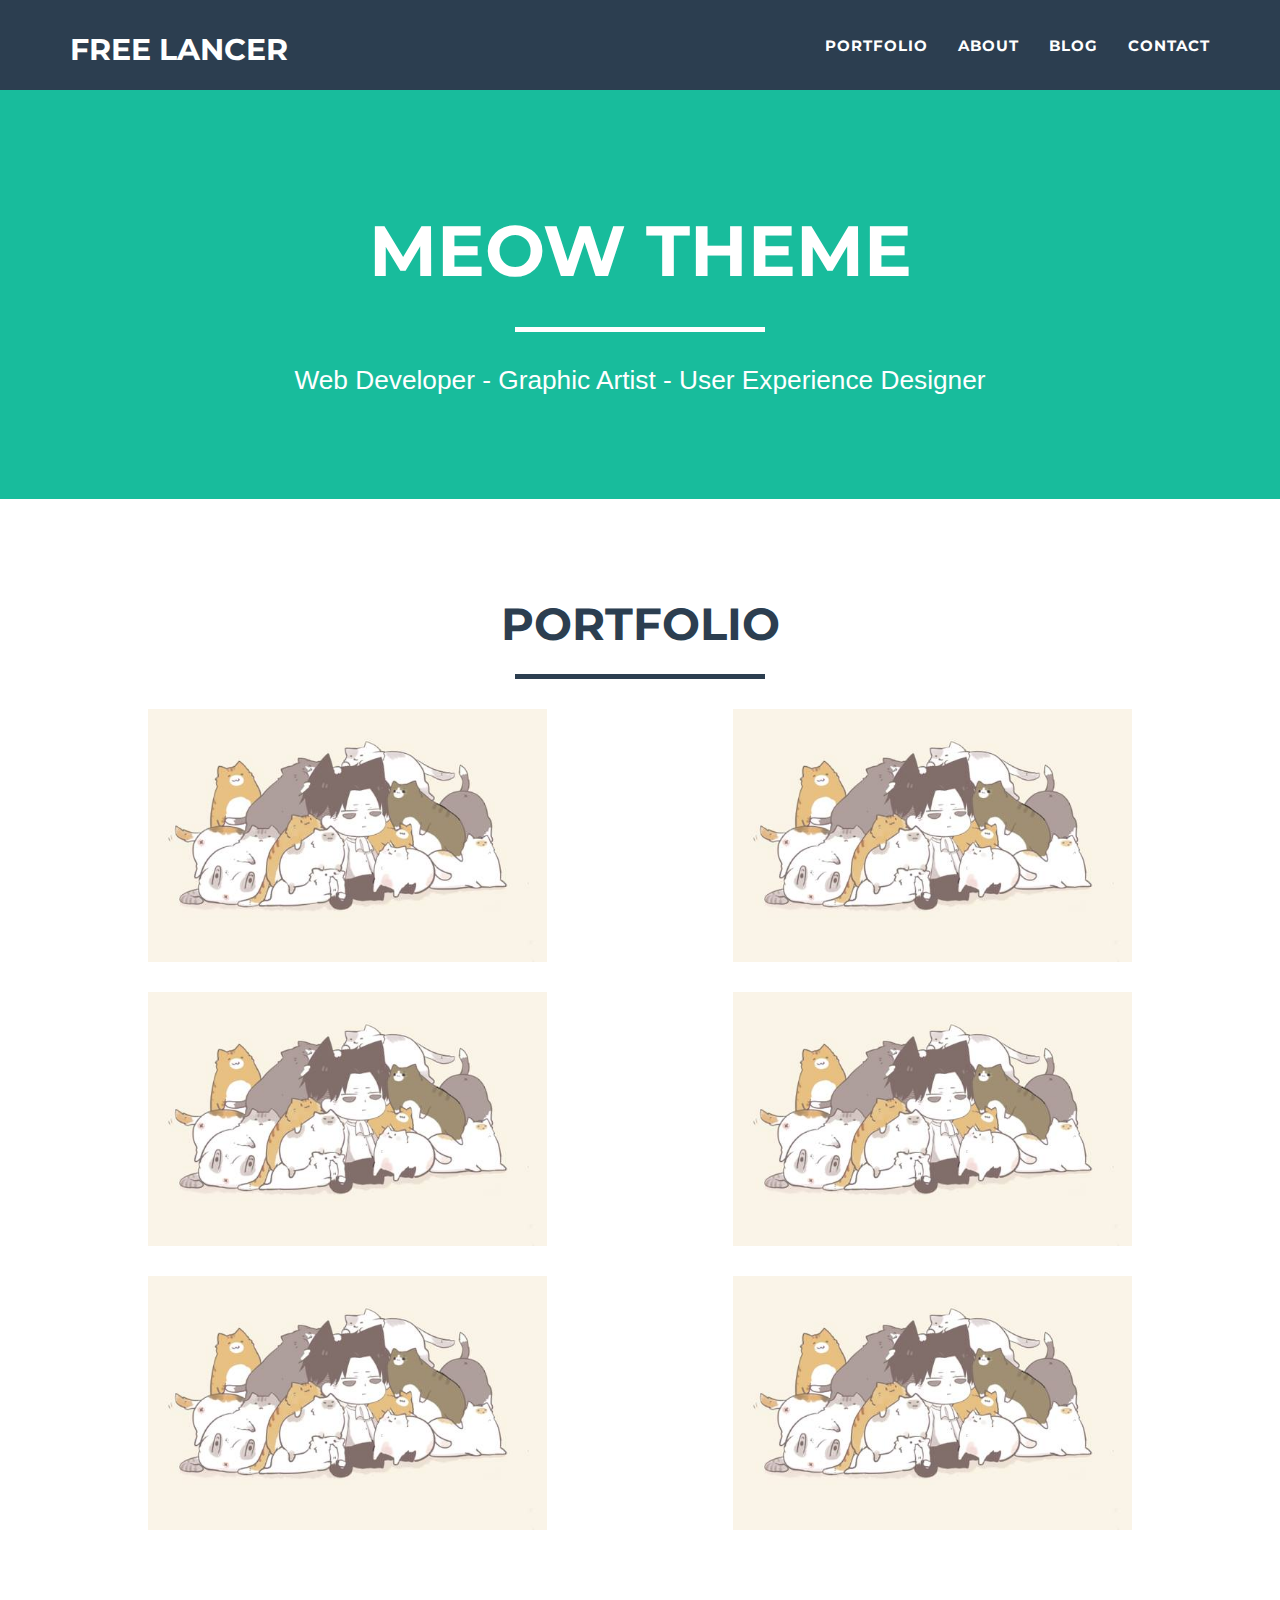
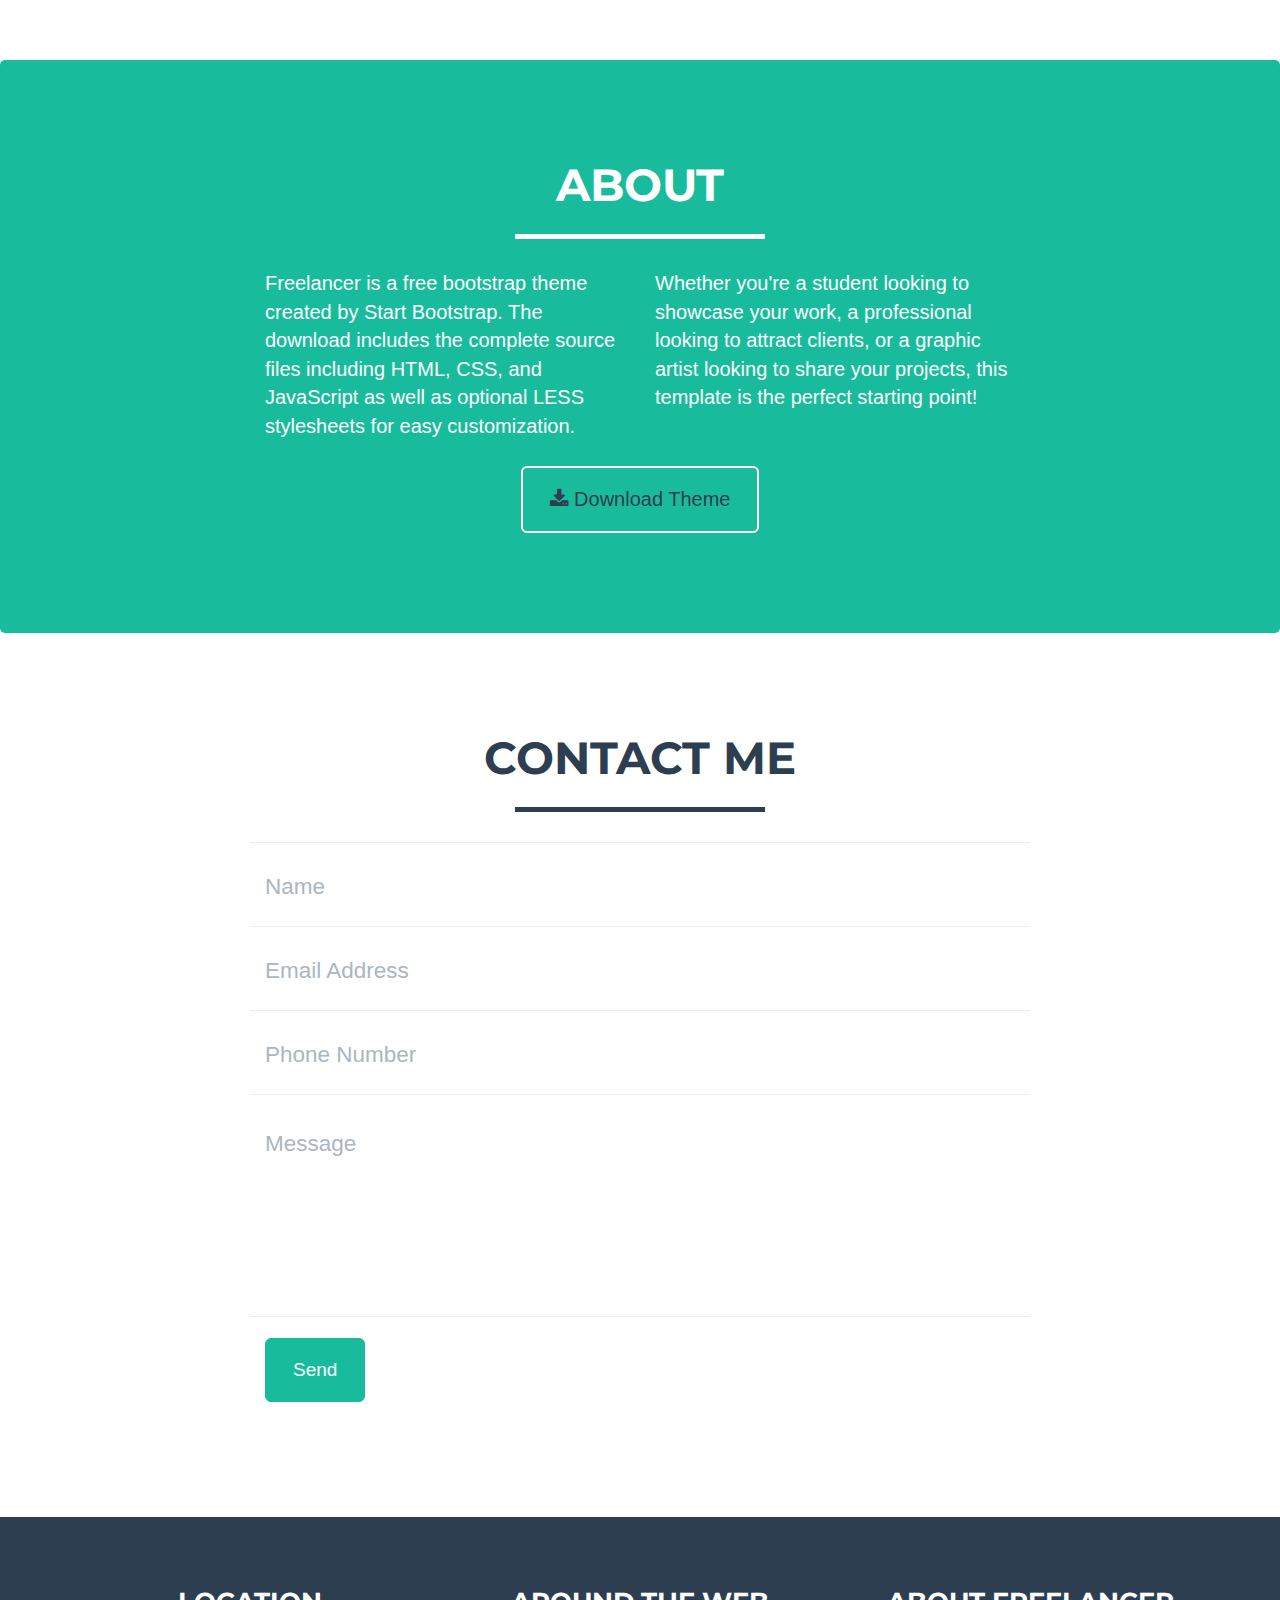
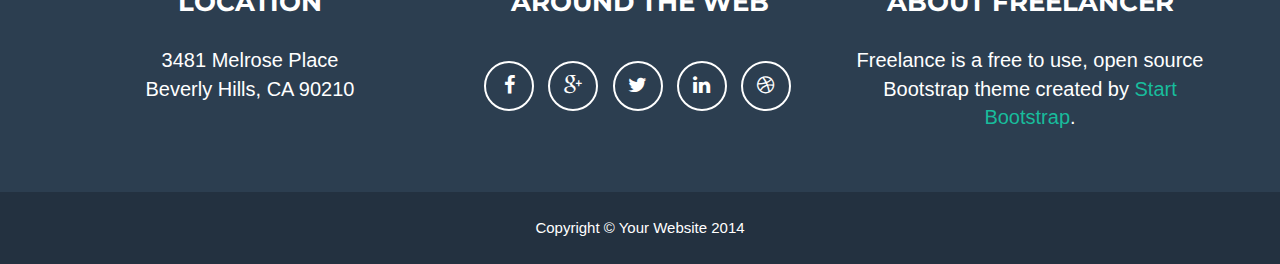
<file: index.html>
<!DOCTYPE html>
<html lang="en">
<head>
    <meta charset="utf-8">
    <meta http-equiv="X-UA-Compatible" content="IE=edge">
    <meta name="viewport" content="width=device-width, initial-scale=1">
    <meta name="description" content="">
    <meta name="author" content="">

    <title>Freelancer Super Star Theme</title>

    <link href="css/bootstrap.css" rel="stylesheet">
    <link href="css/freelancer.css" rel="stylesheet">

    <link href="font-awesome/css/font-awesome.min.css" rel="stylesheet" type="text/css">
    <link href="http://fonts.googleapis.com/css?family=Montserrat:400,700" rel="stylesheet" type="text/css">


    <!-- HTML5 Shim and Respond.js IE8 support of HTML5 elements and media queries -->
    <!-- WARNING: Respond.js doesn't work if you view the page via file:// -->
    <!--[if lt IE 9]>
        <script src="https://oss.maxcdn.com/libs/html5shiv/3.7.0/html5shiv.js"></script>
        <script src="https://oss.maxcdn.com/libs/respond.js/1.4.2/respond.min.js"></script>
    <![endif]-->

</head>

<body id="page-top" class="index">

    <!-- Navigation -->
    <nav class="navbar navbar-default navbar-fixed-top">
        <div class="container">
            <div class="navbar-header page-scroll">
                <button type="button" class="navbar-toggle" data-toggle="collapse" data-target="#bs-example-navbar-collapse-1">
                    <span class="sr-only">Toggle navigation</span>
                    <span class="icon-bar"></span>
                    <span class="icon-bar"></span>
                    <span class="icon-bar"></span>
                </button>
                <a class="navbar-brand" href="#page-top">Free lancer</a>
            </div>

            <div class="collapse navbar-collapse" id="bs-example-navbar-collapse-1">
                <ul class="nav navbar-nav navbar-right">
                    <li class="hidden">
                        <a href="#page-top"></a>
                    </li>
                    <li class="page-scroll">
                        <a href="#portfolio">Portfolio</a>
                    </li>
                    <li class="page-scroll">
                        <a href="about.html">About</a>
                    </li>
                    <li class="page-scroll">
                        <a href="blog.html">Blog</a>
                    </li>
                    <li class="page-scroll">
                        <a href="#contact">Contact</a>
                    </li>
                </ul>
            </div>
        </div>
        <!-- /.container-fluid -->
    </nav>

    <!-- Header -->
    <header>
        <div class="container">
            <div class="row">
                <div class="col-lg-12">
                    <div class="intro-text">
                        <span class="name">Meow theme</span>
                        <hr class="star-light">
                        <span class="skills">Web Developer - Graphic Artist - User Experience Designer</span>
                    </div>
                </div>
            </div>
        </div>
    </header>

    <!-- Portfolio -->
    <section id="portfolio">
        <div class="container">
            <div class="row">
                <div class="col-lg-12 text-center">
                    <h2>Portfolio</h2>
                    <hr class="star-primary">
                </div>
            </div>
            <div class="row">
                <div class="col-sm-6 portfolio-item">
                    <a href="#portfolioModal1" class="portfolio-link" data-toggle="modal">
                        <div class="caption">
                            <div class="caption-content">
                                <i class="fa fa-search-plus fa-3x"></i>
                            </div>
                        </div>
                        <img src="./img/rivaille.jpg" class="img-responsive" alt="">
                    </a>
                </div>
                <div class="col-sm-6 portfolio-item">
                    <a href="#portfolioModal2" class="portfolio-link" data-toggle="modal">
                        <div class="caption">
                            <div class="caption-content">
                                <i class="fa fa-search-plus fa-3x"></i>
                            </div>
                        </div>
                        <img src="./img/rivaille.jpg" class="img-responsive" alt="">
                    </a>
                </div>
                <div class="col-sm-6 portfolio-item">
                    <a href="#portfolioModal3" class="portfolio-link" data-toggle="modal">
                        <div class="caption">
                            <div class="caption-content">
                                <i class="fa fa-search-plus fa-3x"></i>
                            </div>
                        </div>
                        <img src="./img/rivaille.jpg" class="img-responsive" alt="">
                    </a>
                </div>
                <div class="col-sm-6 portfolio-item">
                    <a href="#portfolioModal4" class="portfolio-link" data-toggle="modal">
                        <div class="caption">
                            <div class="caption-content">
                                <i class="fa fa-search-plus fa-3x"></i>
                            </div>
                        </div>
                        <img src="./img/rivaille.jpg" class="img-responsive" alt="">
                    </a>
                </div>
                <div class="col-sm-6 portfolio-item">
                    <a href="#portfolioModal5" class="portfolio-link" data-toggle="modal">
                        <div class="caption">
                            <div class="caption-content">
                                <i class="fa fa-search-plus fa-3x"></i>
                            </div>
                        </div>
                        <img src="./img/rivaille.jpg" class="img-responsive" alt="">
                    </a>
                </div>
                <div class="col-sm-6 portfolio-item">
                    <a href="#portfolioModal6" class="portfolio-link" data-toggle="modal">
                        <div class="caption">
                            <div class="caption-content">
                                <i class="fa fa-search-plus fa-3x"></i>
                            </div>
                        </div>
                        <img src="./img/rivaille.jpg" class="img-responsive" alt="">
                    </a>
                </div>
            </div>
        </div>
    </section>
     <!-- About me -->
    <section class="success" id="about">
        <div class="container">
            <div class="row">
                <div class="col-lg-12 text-center">
                    <h2>About</h2>
                    <hr class="star-light">
                </div>
            </div>
            <div class="row">
                <div class="col-lg-4 col-lg-offset-2">
                    <p>Freelancer is a free bootstrap theme created by Start Bootstrap. The download includes the complete source files including HTML, CSS, and JavaScript as well as optional LESS stylesheets for easy customization.</p>
                </div>
                <div class="col-lg-4">
                    <p>Whether you're a student looking to showcase your work, a professional looking to attract clients, or a graphic artist looking to share your projects, this template is the perfect starting point!</p>
                </div>
                <div class="col-lg-8 col-lg-offset-2 text-center">
                    <a href="#" class="btn btn-lg btn-outline">
                        <i class="fa fa-download"></i> Download Theme
                    </a>
                </div>
            </div>
        </div>
    </section>

    <!-- Contact -->
    <section id="contact">
        <div class="container">
            <div class="row">
                <div class="col-lg-12 text-center">
                    <h2>Contact Me</h2>
                    <hr class="star-primary">
                </div>
            </div>
            <div class="row">
                <div class="col-lg-8 col-lg-offset-2">
                    <form name="sentMessage" id="contactForm" novalidate>
                        <div class="row control-group">
                            <div class="form-group col-xs-12 floating-label-form-group controls">
                                <label>Name</label>
                                <input type="text" class="form-control" placeholder="Name" id="name" required data-validation-required-message="Please enter your name.">
                                <p class="help-block text-danger"></p>
                            </div>
                        </div>
                        <div class="row control-group">
                            <div class="form-group col-xs-12 floating-label-form-group controls">
                                <label>Email Address</label>
                                <input type="email" class="form-control" placeholder="Email Address" id="email" required data-validation-required-message="Please enter your email address.">
                                <p class="help-block text-danger"></p>
                            </div>
                        </div>
                        <div class="row control-group">
                            <div class="form-group col-xs-12 floating-label-form-group controls">
                                <label>Phone Number</label>
                                <input type="tel" class="form-control" placeholder="Phone Number" id="phone" required data-validation-required-message="Please enter your phone number.">
                                <p class="help-block text-danger"></p>
                            </div>
                        </div>
                        <div class="row control-group">
                            <div class="form-group col-xs-12 floating-label-form-group controls">
                                <label>Message</label>
                                <textarea rows="5" class="form-control" placeholder="Message" id="message" required data-validation-required-message="Please enter a message."></textarea>
                                <p class="help-block text-danger"></p>
                            </div>
                        </div>
                        <br>
                        <div id="success"></div>
                        <div class="row">
                            <div class="form-group col-xs-12">
                                <button type="submit" class="btn btn-success btn-lg" data-toggle="modal" data-target="#myModal">Send</button>
                                <!-- Modal -->
                                <div class="modal fade" id="myModal" role="dialog">
                                  <div class="modal-dialog">
    
                              <!-- Modal content-->
                              <div class="modal-content">
                                <div class="modal-header">
                                  <button type="button" class="close" data-dismiss="modal">&times;</button>
                                  <h4 class="modal-title">NOTIFICACIÓN</h4>
                                </div>
                                <div class="modal-body">
                                  <p>Su mensaje a sido enviado con éxito</p>
                                </div>
                                <div class="modal-footer">
                                  <button type="button" class="btn btn-default" data-dismiss="modal">Close</button>
                                </div>
                              </div>
      
    </div>
  </div>
  
                            </div>
                        </div>
                    </form>
                </div>
            </div>
        </div>
    </section>

    <!-- Footer -->
    <footer class="text-center">
        <div class="footer-above">
            <div class="container">
                <div class="row">
                    <div class="footer-col col-md-4">
                        <h3>Location</h3>
                        <p>3481 Melrose Place<br>Beverly Hills, CA 90210</p>
                    </div>
                    <div class="footer-col col-md-4">
                        <h3>Around the Web</h3>
                        <ul class="list-inline">
                            <li>
                                <a href="#" class="btn-social btn-outline"><i class="fa fa-fw fa-facebook"></i></a>
                            </li>
                            <li>
                                <a href="#" class="btn-social btn-outline"><i class="fa fa-fw fa-google-plus"></i></a>
                            </li>
                            <li>
                                <a href="#" class="btn-social btn-outline"><i class="fa fa-fw fa-twitter"></i></a>
                            </li>
                            <li>
                                <a href="#" class="btn-social btn-outline"><i class="fa fa-fw fa-linkedin"></i></a>
                            </li>
                            <li>
                                <a href="#" class="btn-social btn-outline"><i class="fa fa-fw fa-dribbble"></i></a>
                            </li>
                        </ul>
                    </div>
                    <div class="footer-col col-md-4">
                        <h3>About Freelancer</h3>
                        <p>Freelance is a free to use, open source Bootstrap theme created by <a href="http://startbootstrap.com">Start Bootstrap</a>.</p>
                    </div>
                </div>
            </div>
        </div>
        <div class="footer-below">
            <div class="container">
                <div class="row">
                    <div class="col-lg-12">
                        Copyright &copy; Your Website 2014
                    </div>
                </div>
            </div>
        </div>
    </footer>

    <!-- Insert your code here -->
    <script src="js/jquery.js"></script>
    <script src="js/bootstrap.min.js"></script>
    <script src="js/freelancer.js"></script>
</body>

</html>
</file>
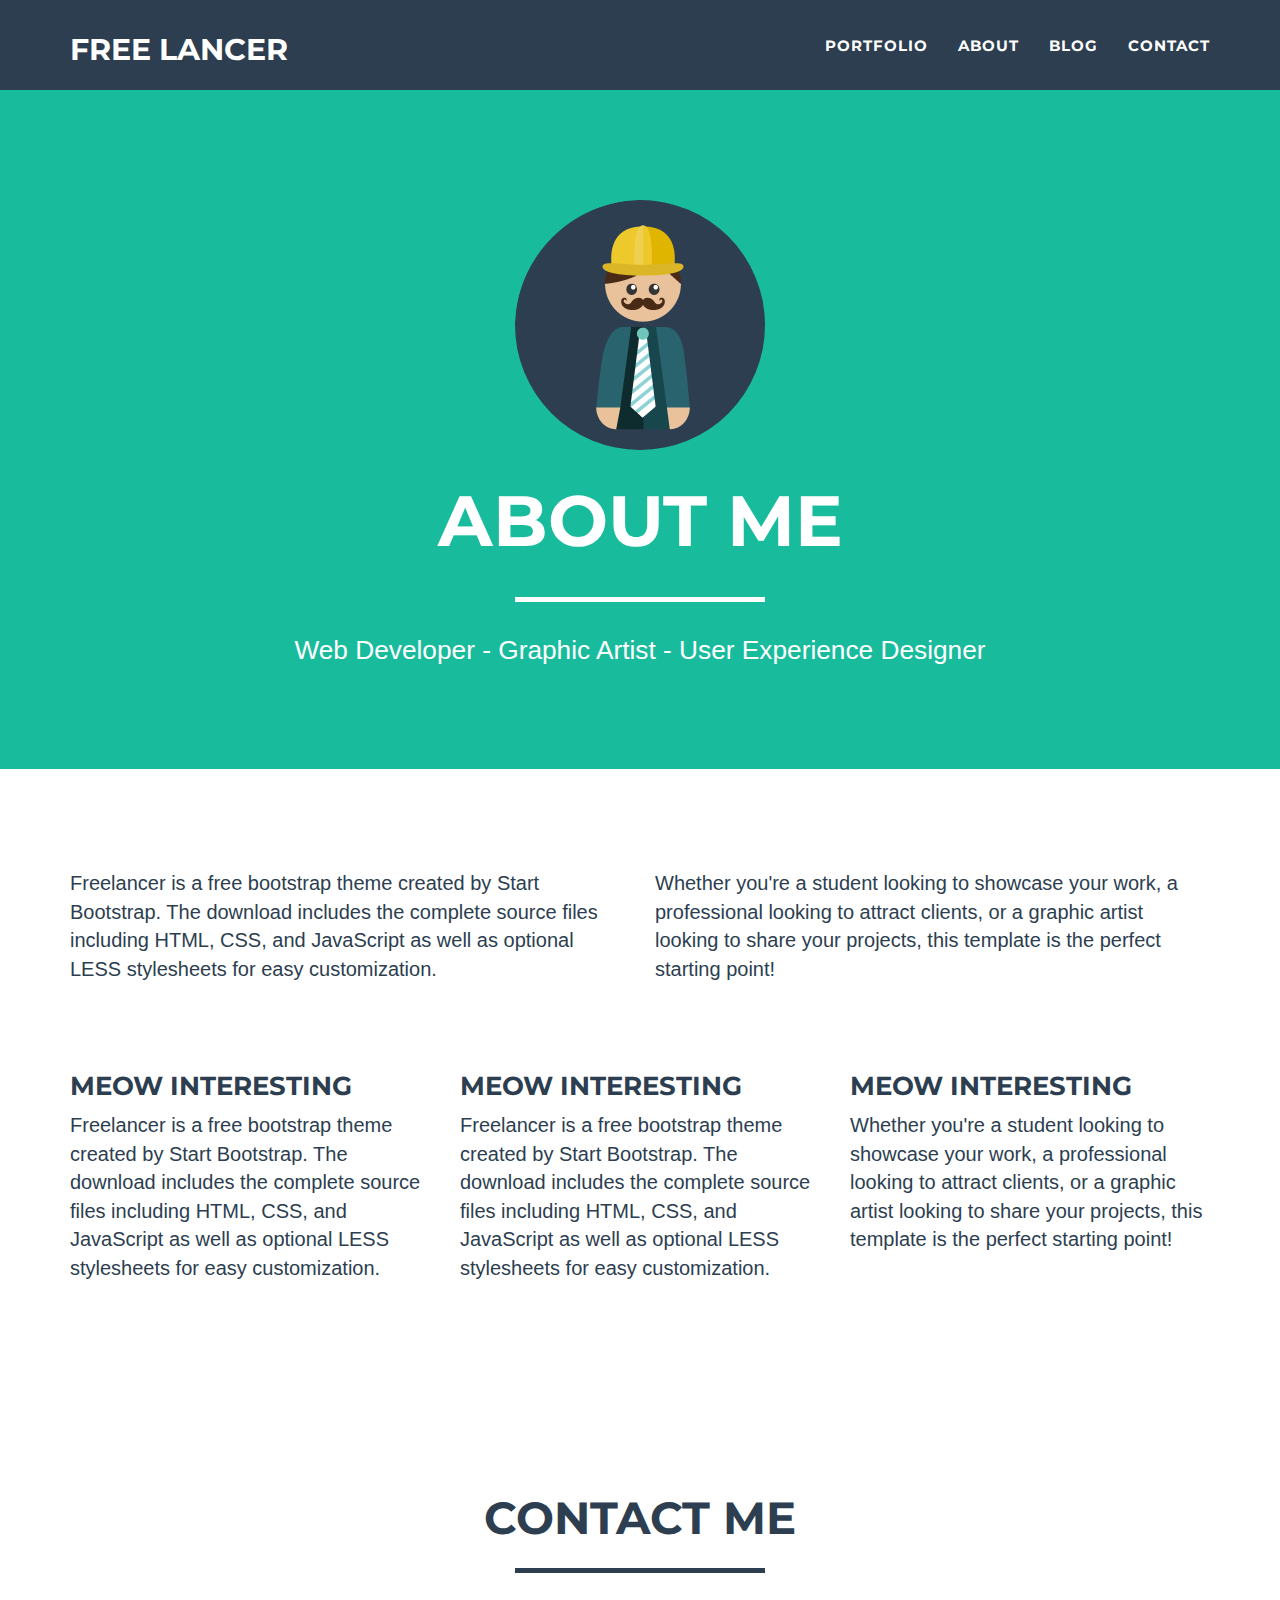
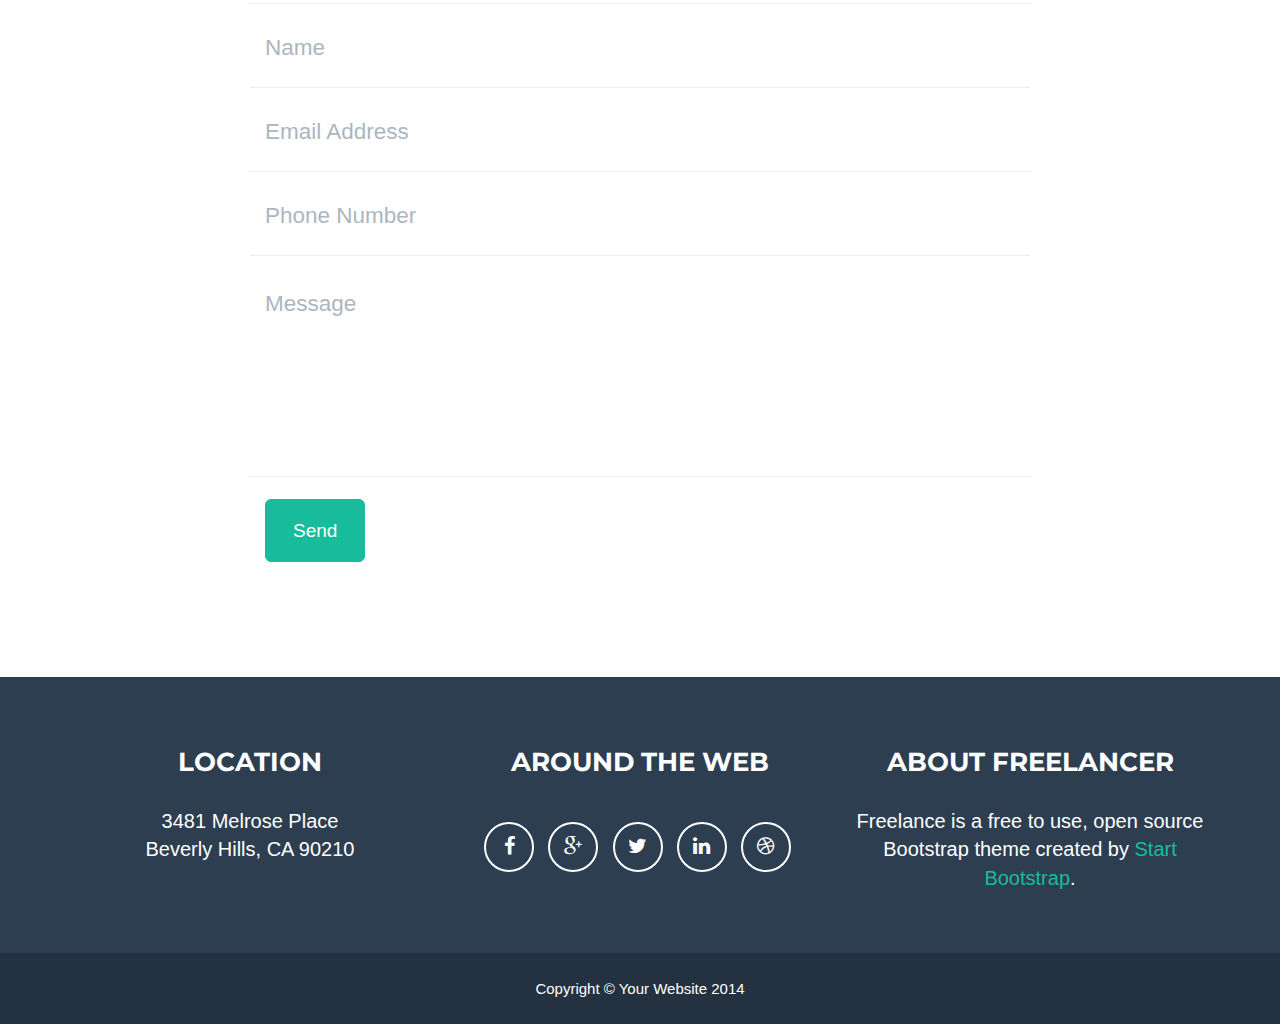
<file: about.html>
<!DOCTYPE html>
<html lang="en">
<head>
    <meta charset="utf-8">
    <meta http-equiv="X-UA-Compatible" content="IE=edge">
    <meta name="viewport" content="width=device-width, initial-scale=1">
    <meta name="description" content="">
    <meta name="author" content="">

    <title>Freelancer - About</title>
    <link href="css/bootstrap.css" rel="stylesheet">
    <link href="css/freelancer.css" rel="stylesheet">

    <!-- Custom Fonts -->
    <link href="font-awesome/css/font-awesome.min.css" rel="stylesheet" type="text/css">
    <link href="http://fonts.googleapis.com/css?family=Montserrat:400,700" rel="stylesheet" type="text/css">

    <!-- HTML5 Shim and Respond.js IE8 support of HTML5 elements and media queries -->
    <!-- WARNING: Respond.js doesn't work if you view the page via file:// -->
    <!--[if lt IE 9]>
        <script src="https://oss.maxcdn.com/libs/html5shiv/3.7.0/html5shiv.js"></script>
        <script src="https://oss.maxcdn.com/libs/respond.js/1.4.2/respond.min.js"></script>
    <![endif]-->

</head>

<body>
    <!-- Inserta tu código aqui -->
    <nav class="navbar navbar-default navbar-fixed-top">
        <div class="container">
            <div class="navbar-header page-scroll">
                <button type="button" class="navbar-toggle" data-toggle="collapse" data-target="#bs-example-navbar-collapse-1">
                    <span class="sr-only">Toggle navigation</span>
                    <span class="icon-bar"></span>
                    <span class="icon-bar"></span>
                    <span class="icon-bar"></span>
                </button>
                <a class="navbar-brand" href="#page-top">Free lancer</a>
            </div>

            <div class="collapse navbar-collapse" id="bs-example-navbar-collapse-1">
                <ul class="nav navbar-nav navbar-right">
                    <li class="hidden">
                        <a href="#page-top"></a>
                    </li>
                    <li class="page-scroll">
                        <a href="index.html">Portfolio</a>
                    </li>
                    <li class="page-scroll">
                        <a href="about.html">About</a>
                    </li>
                    <li class="page-scroll">
                        <a href="blog.html">Blog</a>
                    </li>
                    <li class="page-scroll">
                        <a href="#contact">Contact</a>
                    </li>
                </ul>
            </div>
        </div>
        <!-- /.container-fluid -->
    </nav>

    <!-- Header -->
    <header>
        <div class="container pd-5">
            <div class="row">
                <div class="col-lg-12">
                    <div class="img-responsive"></div>
                    <div class="intro-text">
                        <span class="name">About Me</span>
                        <hr class="star-light">
                        <span class="skills">Web Developer - Graphic Artist - User Experience Designer</span>
                    </div>
                </div>
            </div>
        </div>
    </header>

      <!-- About me -->
    <section>
        <div class="container">
            <div class="row">
                <div class="col-lg-6">
                    <p>Freelancer is a free bootstrap theme created by Start Bootstrap. The download includes the complete source files including HTML, CSS, and JavaScript as well as optional LESS stylesheets for easy customization.</p>
                </div>
                <div class="col-lg-6">
                    <p>Whether you're a student looking to showcase your work, a professional looking to attract clients, or a graphic artist looking to share your projects, this template is the perfect starting point!</p>
                </div>
            </div>
            <div class="row pt-5">
                <div class="col-lg-4">
                    <h3>MEOW INTERESTING</h3>
                    <p>Freelancer is a free bootstrap theme created by Start Bootstrap. The download includes the complete source files including HTML, CSS, and JavaScript as well as optional LESS stylesheets for easy customization.</p>
                </div>
                <div class="col-lg-4">
                    <h3>MEOW INTERESTING</h3>
                    <p>Freelancer is a free bootstrap theme created by Start Bootstrap. The download includes the complete source files including HTML, CSS, and JavaScript as well as optional LESS stylesheets for easy customization.</p>
                </div>
                <div class="col-lg-4">
                    <h3>MEOW INTERESTING</h3>
                    <p>Whether you're a student looking to showcase your work, a professional looking to attract clients, or a graphic artist looking to share your projects, this template is the perfect starting point!</p>
                </div>
            </div>
        </div>
    </section>

    <!-- Contact -->
    <section id="contact">
        <div class="container">
            <div class="row">
                <div class="col-lg-12 text-center">
                    <h2>Contact Me</h2>
                    <hr class="star-primary">
                </div>
            </div>
            <div class="row">
                <div class="col-lg-8 col-lg-offset-2">
                    <form name="sentMessage" id="contactForm" novalidate>
                        <div class="row control-group">
                            <div class="form-group col-xs-12 floating-label-form-group controls">
                                <label>Name</label>
                                <input type="text" class="form-control" placeholder="Name" id="name" required data-validation-required-message="Please enter your name.">
                                <p class="help-block text-danger"></p>
                            </div>
                        </div>
                        <div class="row control-group">
                            <div class="form-group col-xs-12 floating-label-form-group controls">
                                <label>Email Address</label>
                                <input type="email" class="form-control" placeholder="Email Address" id="email" required data-validation-required-message="Please enter your email address.">
                                <p class="help-block text-danger"></p>
                            </div>
                        </div>
                        <div class="row control-group">
                            <div class="form-group col-xs-12 floating-label-form-group controls">
                                <label>Phone Number</label>
                                <input type="tel" class="form-control" placeholder="Phone Number" id="phone" required data-validation-required-message="Please enter your phone number.">
                                <p class="help-block text-danger"></p>
                            </div>
                        </div>
                        <div class="row control-group">
                            <div class="form-group col-xs-12 floating-label-form-group controls">
                                <label>Message</label>
                                <textarea rows="5" class="form-control" placeholder="Message" id="message" required data-validation-required-message="Please enter a message."></textarea>
                                <p class="help-block text-danger"></p>
                            </div>
                        </div>
                        <br>
                        <div id="success"></div>
                        <div class="row">
                            <div class="form-group col-xs-12">
                                <button type="submit" class="btn btn-success btn-lg" data-toggle="modal" data-target="#myModal">Send</button>
                                <!-- Modal -->
                                <div class="modal fade" id="myModal" role="dialog">
                                  <div class="modal-dialog">
    
                              <!-- Modal content-->
                              <div class="modal-content">
                                <div class="modal-header">
                                  <button type="button" class="close" data-dismiss="modal">&times;</button>
                                  <h4 class="modal-title">NOTIFICACIÓN</h4>
                                </div>
                                <div class="modal-body">
                                  <p>Su mensaje a sido enviado con éxito</p>
                                </div>
                                <div class="modal-footer">
                                  <button type="button" class="btn btn-default" data-dismiss="modal">Close</button>
                                </div>
                              </div>
                            </div>
                        </div>
                    </form>
                </div>
            </div>
        </div>
    </section>

    <!-- Footer -->
    <footer class="text-center">
        <div class="footer-above">
            <div class="container">
                <div class="row">
                    <div class="footer-col col-md-4">
                        <h3>Location</h3>
                        <p>3481 Melrose Place<br>Beverly Hills, CA 90210</p>
                    </div>
                    <div class="footer-col col-md-4">
                        <h3>Around the Web</h3>
                        <ul class="list-inline">
                            <li>
                                <a href="#" class="btn-social btn-outline"><i class="fa fa-fw fa-facebook"></i></a>
                            </li>
                            <li>
                                <a href="#" class="btn-social btn-outline"><i class="fa fa-fw fa-google-plus"></i></a>
                            </li>
                            <li>
                                <a href="#" class="btn-social btn-outline"><i class="fa fa-fw fa-twitter"></i></a>
                            </li>
                            <li>
                                <a href="#" class="btn-social btn-outline"><i class="fa fa-fw fa-linkedin"></i></a>
                            </li>
                            <li>
                                <a href="#" class="btn-social btn-outline"><i class="fa fa-fw fa-dribbble"></i></a>
                            </li>
                        </ul>
                    </div>
                    <div class="footer-col col-md-4">
                        <h3>About Freelancer</h3>
                        <p>Freelance is a free to use, open source Bootstrap theme created by <a href="http://startbootstrap.com">Start Bootstrap</a>.</p>
                    </div>
                </div>
            </div>
        </div>
        <div class="footer-below">
            <div class="container">
                <div class="row">
                    <div class="col-lg-12">
                        Copyright &copy; Your Website 2014
                    </div>
                </div>
            </div>
        </div>
    </footer>

<!-- scripts -->
    <script src="js/jquery.js"></script>
    <script src="js/bootstrap.min.js"></script>
    <script src="js/freelancer.js"></script>
</body>

</html>
</file>
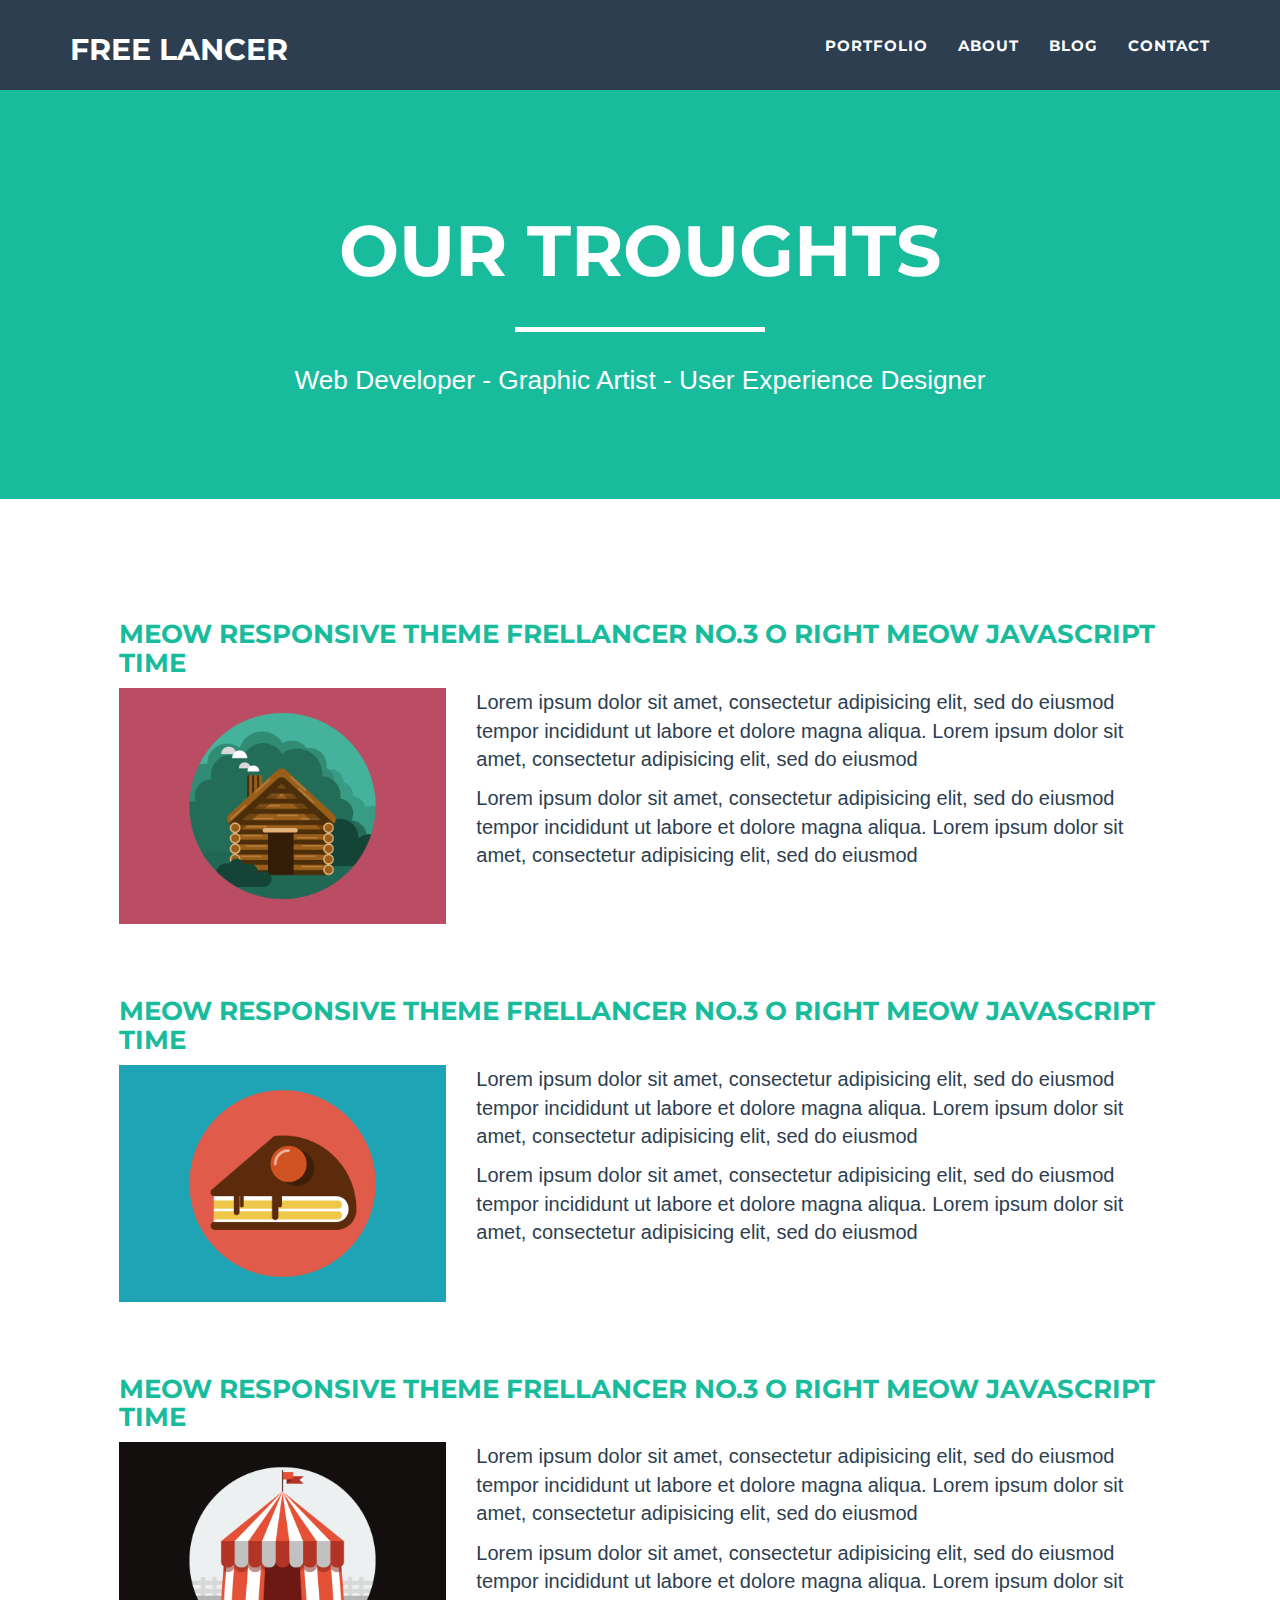
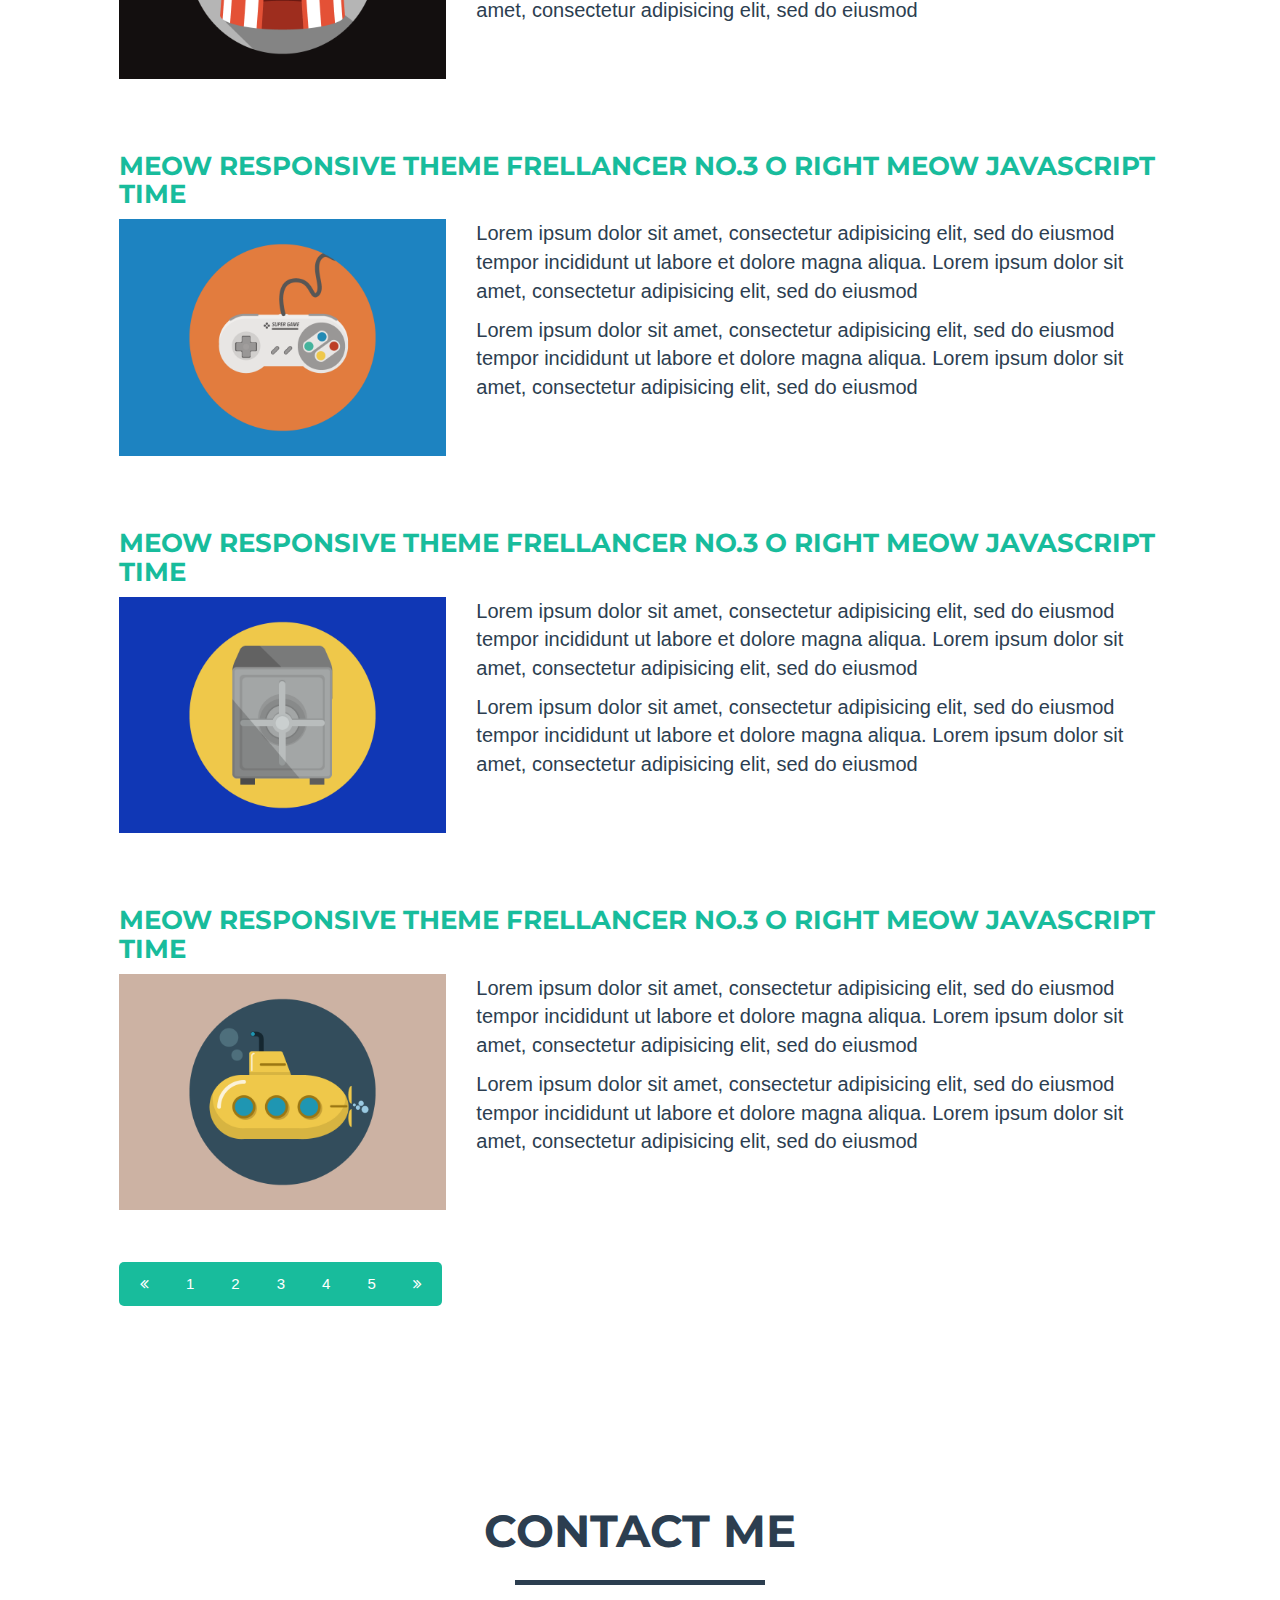
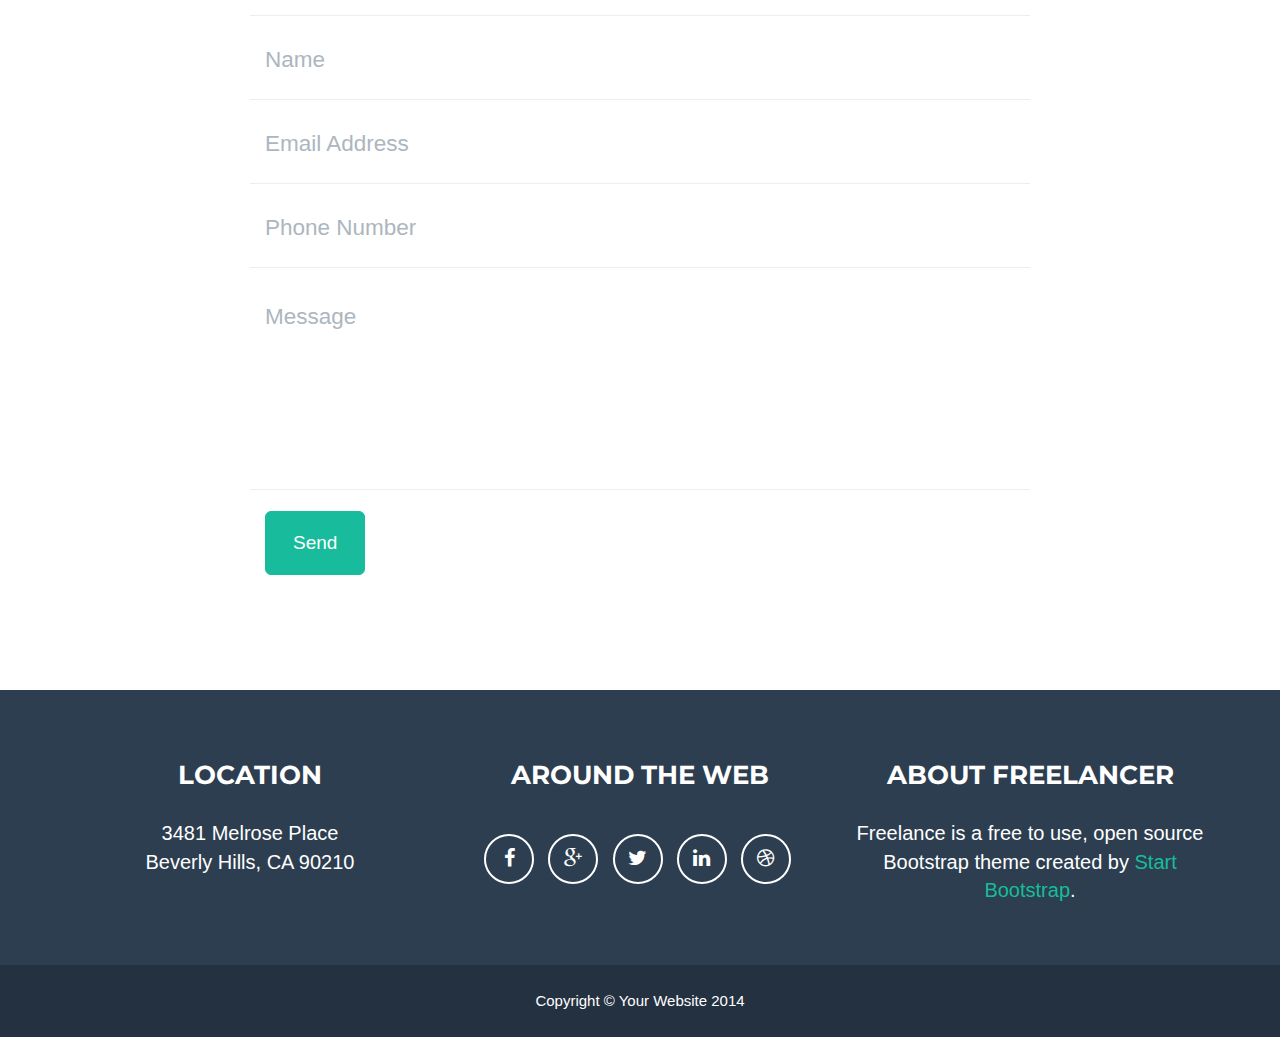
<file: blog.html>
<!DOCTYPE html>
<html lang="en">
<head>
    <meta charset="utf-8">
    <meta http-equiv="X-UA-Compatible" content="IE=edge">
    <meta name="viewport" content="width=device-width, initial-scale=1">
    <meta name="description" content="">
    <meta name="author" content="">

    <title>Freelancer - Blog</title>
    <link href="css/bootstrap.css" rel="stylesheet">
    <link href="css/freelancer.css" rel="stylesheet">

    <!-- Custom Fonts -->
    <link href="font-awesome/css/font-awesome.min.css" rel="stylesheet" type="text/css">
    <link href="http://fonts.googleapis.com/css?family=Montserrat:400,700" rel="stylesheet" type="text/css">

    <!-- HTML5 Shim and Respond.js IE8 support of HTML5 elements and media queries -->
    <!-- WARNING: Respond.js doesn't work if you view the page via file:// -->
    <!--[if lt IE 9]>
        <script src="https://oss.maxcdn.com/libs/html5shiv/3.7.0/html5shiv.js"></script>
        <script src="https://oss.maxcdn.com/libs/respond.js/1.4.2/respond.min.js"></script>
    <![endif]-->

</head>

<body>
    <!-- Navigation -->
    <nav class="navbar navbar-default navbar-fixed-top">
        <div class="container">
            <div class="navbar-header page-scroll">
                <button type="button" class="navbar-toggle" data-toggle="collapse" data-target="#bs-example-navbar-collapse-1">
                    <span class="sr-only">Toggle navigation</span>
                    <span class="icon-bar"></span>
                    <span class="icon-bar"></span>
                    <span class="icon-bar"></span>
                </button>
                <a class="navbar-brand" href="#page-top">Free lancer</a>
            </div>

            <div class="collapse navbar-collapse" id="bs-example-navbar-collapse-1">
                <ul class="nav navbar-nav navbar-right">
                    <li class="hidden">
                        <a href="#page-top"></a>
                    </li>
                    <li class="">
                        <a href="index.html">Portfolio</a>
                    </li>
                    <li class="">
                        <a href="about.html">About</a>
                    </li>
                    <li class="">
                        <a href="blog.html">Blog</a>
                    </li>
                    <li class="page-scroll">
                        <a href="#contact">Contact</a>
                    </li>
                </ul>
            </div>
        </div>
        <!-- /.container-fluid -->
    </nav>

    <!-- Header -->
    <header>
        <div class="container">
            <div class="row">
                <div class="col-lg-12">
                    <div class="intro-text">
                        <span class="name">Our Troughts</span>
                        <hr class="star-light">
                        <span class="skills">Web Developer - Graphic Artist - User Experience Designer</span>
                    </div>
                </div>
            </div>
        </div>
    </header>

    <!-- blog -->
    <section>
        <div class="container plr-5">
            <div class="row">
                <div class="col-lg-12 text-color">
                    <h3>MEOW RESPONSIVE THEME FRELLANCER NO.3 o right
                    MEOW JAVASCRIPT TIME</h3>
                </div>
                <div class="col-lg-4">
                    <img class="img-responsive pull-left" src="./img/portfolio/cabin.png" />
                </div>
                <div class="col-lg-8">
                    <p >Lorem ipsum dolor sit amet, consectetur adipisicing elit, sed do eiusmod
                    tempor incididunt ut labore et dolore magna aliqua.
                    Lorem ipsum dolor sit amet, consectetur adipisicing elit, sed do eiusmod</p>
                    <p >Lorem ipsum dolor sit amet, consectetur adipisicing elit, sed do eiusmod
                    tempor incididunt ut labore et dolore magna aliqua.
                    Lorem ipsum dolor sit amet, consectetur adipisicing elit, sed do eiusmod</p>
                </div>
            </div>
            <div class="row pt-5">
                <div class="col-lg-12 text-color">
                    <h3>MEOW RESPONSIVE THEME FRELLANCER NO.3 o right
                    MEOW JAVASCRIPT TIME</h3>
                </div>
                <div class="col-lg-4">
                    <img class="img-responsive pull-left" src="./img/portfolio/cake.png" />
                </div>
                <div class="col-lg-8">
                    <p >Lorem ipsum dolor sit amet, consectetur adipisicing elit, sed do eiusmod
                    tempor incididunt ut labore et dolore magna aliqua.
                    Lorem ipsum dolor sit amet, consectetur adipisicing elit, sed do eiusmod</p>
                    <p >Lorem ipsum dolor sit amet, consectetur adipisicing elit, sed do eiusmod
                    tempor incididunt ut labore et dolore magna aliqua.
                    Lorem ipsum dolor sit amet, consectetur adipisicing elit, sed do eiusmod</p>
                </div>
            </div>
             <div class="row pt-5">
                <div class="col-lg-12 text-color">
                    <h3>MEOW RESPONSIVE THEME FRELLANCER NO.3 o right
                    MEOW JAVASCRIPT TIME</h3>
                </div>
                <div class="col-lg-4">
                    <img class="img-responsive pull-left" src="./img/portfolio/circus.png" />
                </div>
                <div class="col-lg-8">
                    <p >Lorem ipsum dolor sit amet, consectetur adipisicing elit, sed do eiusmod
                    tempor incididunt ut labore et dolore magna aliqua.
                    Lorem ipsum dolor sit amet, consectetur adipisicing elit, sed do eiusmod</p>
                    <p >Lorem ipsum dolor sit amet, consectetur adipisicing elit, sed do eiusmod
                    tempor incididunt ut labore et dolore magna aliqua.
                    Lorem ipsum dolor sit amet, consectetur adipisicing elit, sed do eiusmod</p>
                </div>
            </div>
            <div class="row pt-5">
                <div class="col-lg-12 text-color">
                    <h3>MEOW RESPONSIVE THEME FRELLANCER NO.3 o right
                    MEOW JAVASCRIPT TIME</h3>
                </div>
                <div class="col-lg-4">
                    <img class="img-responsive pull-left" src="./img/portfolio/game.png" />
                </div>
                <div class="col-lg-8">
                    <p >Lorem ipsum dolor sit amet, consectetur adipisicing elit, sed do eiusmod
                    tempor incididunt ut labore et dolore magna aliqua.
                    Lorem ipsum dolor sit amet, consectetur adipisicing elit, sed do eiusmod</p>
                    <p >Lorem ipsum dolor sit amet, consectetur adipisicing elit, sed do eiusmod
                    tempor incididunt ut labore et dolore magna aliqua.
                    Lorem ipsum dolor sit amet, consectetur adipisicing elit, sed do eiusmod</p>
                </div>
            </div>
             <div class="row pt-5">
                <div class="col-lg-12 text-color">
                    <h3>MEOW RESPONSIVE THEME FRELLANCER NO.3 o right
                    MEOW JAVASCRIPT TIME</h3>
                </div>
                <div class="col-lg-4">
                    <img class="img-responsive pull-left" src="./img/portfolio/safe.png" />
                </div>
                <div class="col-lg-8">
                    <p >Lorem ipsum dolor sit amet, consectetur adipisicing elit, sed do eiusmod
                    tempor incididunt ut labore et dolore magna aliqua.
                    Lorem ipsum dolor sit amet, consectetur adipisicing elit, sed do eiusmod</p>
                    <p >Lorem ipsum dolor sit amet, consectetur adipisicing elit, sed do eiusmod
                    tempor incididunt ut labore et dolore magna aliqua.
                    Lorem ipsum dolor sit amet, consectetur adipisicing elit, sed do eiusmod</p>
                </div>
            </div>
            <div class="row pt-5">
                <div class="col-lg-12 text-color">
                    <h3>MEOW RESPONSIVE THEME FRELLANCER NO.3 o right
                    MEOW JAVASCRIPT TIME</h3>
                </div>
                <div class="col-lg-4">
                    <img class="img-responsive pull-left" src="./img/portfolio/submarine.png" />
                </div>
                <div class="col-lg-8">
                    <p >Lorem ipsum dolor sit amet, consectetur adipisicing elit, sed do eiusmod
                    tempor incididunt ut labore et dolore magna aliqua.
                    Lorem ipsum dolor sit amet, consectetur adipisicing elit, sed do eiusmod</p>
                    <p >Lorem ipsum dolor sit amet, consectetur adipisicing elit, sed do eiusmod
                    tempor incididunt ut labore et dolore magna aliqua.
                    Lorem ipsum dolor sit amet, consectetur adipisicing elit, sed do eiusmod</p>
                </div>
            </div>
            <div class="mt-5">
                <div class="btn-toolbar success" role="toolbar" aria-label="..." style=" width: 31%; margin: 0px;">
                    <div class="btn btn-group" role="group" aria-label="..."><i class="fa fa-angle-double-left"></i></div>
                    <div class="btn btn-group" role="group" aria-label="1">1</div>
                    <div class="btn btn-group" role="group" aria-label="2">2</div>
                    <div class="btn btn-group" role="group" aria-label="3">3</div>
                    <div class="btn btn-group" role="group" aria-label="4">4</div>
                    <div class="btn btn-group" role="group" aria-label="5">5</div>
                    <div class="btn btn-group" role="group" aria-label="..."><i class="fa fa-angle-double-right"></i></div>
                </div>
            </div>
        </div>
    </section>


    <!-- Contact -->
    <section id="contact">
        <div class="container">
            <div class="row">
                <div class="col-lg-12 text-center">
                    <h2>Contact Me</h2>
                    <hr class="star-primary">
                </div>
            </div>
            <div class="row">
                <div class="col-lg-8 col-lg-offset-2">
                    <form name="sentMessage" id="contactForm" novalidate>
                        <div class="row control-group">
                            <div class="form-group col-xs-12 floating-label-form-group controls">
                                <label>Name</label>
                                <input type="text" class="form-control" placeholder="Name" id="name" required data-validation-required-message="Please enter your name.">
                                <p class="help-block text-danger"></p>
                            </div>
                        </div>
                        <div class="row control-group">
                            <div class="form-group col-xs-12 floating-label-form-group controls">
                                <label>Email Address</label>
                                <input type="email" class="form-control" placeholder="Email Address" id="email" required data-validation-required-message="Please enter your email address.">
                                <p class="help-block text-danger"></p>
                            </div>
                        </div>
                        <div class="row control-group">
                            <div class="form-group col-xs-12 floating-label-form-group controls">
                                <label>Phone Number</label>
                                <input type="tel" class="form-control" placeholder="Phone Number" id="phone" required data-validation-required-message="Please enter your phone number.">
                                <p class="help-block text-danger"></p>
                            </div>
                        </div>
                        <div class="row control-group">
                            <div class="form-group col-xs-12 floating-label-form-group controls">
                                <label>Message</label>
                                <textarea rows="5" class="form-control" placeholder="Message" id="message" required data-validation-required-message="Please enter a message."></textarea>
                                <p class="help-block text-danger"></p>
                            </div>
                        </div>
                        <br>
                        <div id="success"></div>
                        <div class="row">
                            <div class="form-group col-xs-12">
                                <button type="submit" class="btn btn-success btn-lg" data-toggle="modal" data-target="#myModal">Send</button>
                                <!-- Modal -->
                                <div class="modal fade" id="myModal" role="dialog">
                                  <div class="modal-dialog">
    
                              <!-- Modal content-->
                              <div class="modal-content">
                                <div class="modal-header">
                                  <button type="button" class="close" data-dismiss="modal">&times;</button>
                                  <h4 class="modal-title">NOTIFICACIÓN</h4>
                                </div>
                                <div class="modal-body">
                                  <p>Su mensaje a sido enviado con éxito</p>
                                </div>
                                <div class="modal-footer">
                                  <button type="button" class="btn btn-default" data-dismiss="modal">Close</button>
                                </div>
                              </div>
                            </div>
                        </div>
                    </form>
                </div>
            </div>
        </div>
    </section>

    <!-- Footer -->
    <footer class="text-center">
        <div class="footer-above">
            <div class="container">
                <div class="row">
                    <div class="footer-col col-md-4">
                        <h3>Location</h3>
                        <p>3481 Melrose Place<br>Beverly Hills, CA 90210</p>
                    </div>
                    <div class="footer-col col-md-4">
                        <h3>Around the Web</h3>
                        <ul class="list-inline">
                            <li>
                                <a href="#" class="btn-social btn-outline"><i class="fa fa-fw fa-facebook"></i></a>
                            </li>
                            <li>
                                <a href="#" class="btn-social btn-outline"><i class="fa fa-fw fa-google-plus"></i></a>
                            </li>
                            <li>
                                <a href="#" class="btn-social btn-outline"><i class="fa fa-fw fa-twitter"></i></a>
                            </li>
                            <li>
                                <a href="#" class="btn-social btn-outline"><i class="fa fa-fw fa-linkedin"></i></a>
                            </li>
                            <li>
                                <a href="#" class="btn-social btn-outline"><i class="fa fa-fw fa-dribbble"></i></a>
                            </li>
                        </ul>
                    </div>
                    <div class="footer-col col-md-4">
                        <h3>About Freelancer</h3>
                        <p>Freelance is a free to use, open source Bootstrap theme created by <a href="http://startbootstrap.com">Start Bootstrap</a>.</p>
                    </div>
                </div>
            </div>
        </div>
        <div class="footer-below">
            <div class="container">
                <div class="row">
                    <div class="col-lg-12">
                        Copyright &copy; Your Website 2014
                    </div>
                </div>
            </div>
        </div>
    </footer>

    <!-- Inserta tu código aqui -->
    <script src="js/jquery.js"></script>
    <script src="js/bootstrap.min.js"></script>
    <script src="js/freelancer.js"></script>
</body>

</html>
</file>
<file: css/freelancer.css>
/* Inserta tu código aqui */


body {
    overflow-x: hidden;
}

p {
    font-size: 20px;
}

p.small {
    font-size: 16px;
}

a,
a:hover,
a:focus,
a:active,
a.active {
    outline: 0;
    color: #18bc9c;
}

h1,
h2,
h3,
h4,
h5,
h6 {
    text-transform: uppercase;
    font-family: Montserrat,"Helvetica Neue",Helvetica,Arial,sans-serif;
    font-weight: 700;
}

hr.star-light,
hr.star-primary {
    margin: 25px auto 30px;
    padding: 0;
    max-width: 250px;
    border: 0;
    border-top: solid 5px;
    text-align: center;
}

hr.star-light:after,
hr.star-primary:after {
    content: "\f005";
    display: inline-block;
    position: relative;
    top: -.8em;
    padding: 0 .25em;
    font-family: FontAwesome;
    font-size: 2em;
}

hr.star-light {
    border-color: #fff;
}

hr.star-light:after {
    color: #fff;
    background-color: #18bc9c;
}

hr.star-primary {
    border-color: #2c3e50;
}

hr.star-primary:after {
    color: #2c3e50;
    background-color: #fff;
}

.img-centered {
    margin: 0 auto;
}

header {
    text-align: center;
    color: #fff;
    background: #18bc9c;
}

header .container {
    padding-top: 100px;
    padding-bottom: 50px;
}

header .img-responsive {
    display: block;
    margin: 0 auto 20px;
    width: 250px;
    height: 250px;
    border-radius: 100%;
    background-image: url("../img/profile.png");
    transition: all .5s ease-in-out;
}

header .img-responsive:hover {
    display: block;
    margin: 0 auto 20px;
    width: 250px;
    height: 250px;
    border-radius: 100%;
    background-image: url("../img/meow.jpg");
    background-size: contain;
}

header .intro-text .name {
    display: block;
    text-transform: uppercase;
    font-family: Montserrat,"Helvetica Neue",Helvetica,Arial,sans-serif;
    font-size: 2em;
    font-weight: 700;
}

header .intro-text .skills {
    font-size: 1.25em;
    font-weight: 300;
}

@media(min-width:768px) {
    header .container {
        padding-top: 200px;
        padding-bottom: 100px;
    }

    header .intro-text .name {
        font-size: 4.75em;
    }

    header .intro-text .skills {
        font-size: 1.75em;
    }
}

@media(min-width:768px) {
    .navbar-fixed-top {
        padding: 15px 0;
        -webkit-transition: padding .3s;
        -moz-transition: padding .3s;
        transition: padding .3s;
    }

    .navbar-fixed-top .navbar-brand {
        font-size: 2em;
        -webkit-transition: all .3s;
        -moz-transition: all .3s;
        transition: all .3s;
    }

    .navbar-fixed-top.navbar-shrink {
        padding: 10px 0;
    }

    .navbar-fixed-top.navbar-shrink .navbar-brand {
        font-size: 1.5em;
    }
}

.navbar {
    text-transform: uppercase;
    font-family: Montserrat,"Helvetica Neue",Helvetica,Arial,sans-serif;
    font-weight: 700;
}

.navbar a:focus {
    outline: 0;
}

.navbar .navbar-nav {
    letter-spacing: 1px;
}

.navbar .navbar-nav li a:focus {
    outline: 0;
}

.navbar-default,
.navbar-inverse {
    border: 0;
}

section {
    padding: 100px 0;
}

section h2 {
    margin: 0;
    font-size: 3em;
}
.success {
    color: #fff;
    background: #18bc9c;
    border-radius: 5px;
}
.btn-toolbar:hover {
	outline: 0;
    color: #2c3e50;
}

section.success {
    color: #fff;
    background: #18bc9c;
}

section.success a,
section.success a:hover,
section.success a:focus,
section.success a:active,
section.success a.active {
    outline: 0;
    color: #2c3e50;
}

@media(max-width:767px) {
    section {
        padding: 75px 0;
    }

    section.first {
        padding-top: 75px;
    }
}

#portfolio .portfolio-item {
    right: 0;
    margin: 0 0 15px;
}

#portfolio .portfolio-item .portfolio-link {
    display: block;
    position: relative;
    margin: 0 auto;
    max-width: 400px;
}

#portfolio .portfolio-item .portfolio-link .caption {
    position: absolute;
    width: 100%;
    height: 100%;
    opacity: 0;
    background: rgba(24,188,156,.9);
    -webkit-transition: all ease .5s;
    -moz-transition: all ease .5s;
    transition: all ease .5s;
}

#portfolio .portfolio-item .portfolio-link .caption:hover {
    opacity: 1;
}

#portfolio .portfolio-item .portfolio-link .caption .caption-content {
    position: absolute;
    top: 50%;
    width: 100%;
    height: 20px;
    margin-top: -12px;
    text-align: center;
    font-size: 20px;
    color: #fff;
}

#portfolio .portfolio-item .portfolio-link .caption .caption-content i {
    margin-top: -12px;
}

#portfolio .portfolio-item .portfolio-link .caption .caption-content h3,
#portfolio .portfolio-item .portfolio-link .caption .caption-content h4 {
    margin: 0;
}

#portfolio * {
    z-index: 2;
}

@media(min-width:767px) {
    #portfolio .portfolio-item {
        margin: 0 0 30px;
    }
}

.btn-outline {
    margin-top: 15px;
    border: solid 2px #fff;
    font-size: 20px;
    color: #fff;
    background: 0 0;
    transition: all .3s ease-in-out;
}

.btn-outline:hover,
.btn-outline:focus,
.btn-outline:active,
.btn-outline.active {
    border: solid 2px #fff;
    color: #18bc9c;
    background: #fff;
}

.floating-label-form-group {
    position: relative;
    margin-bottom: 0;
    padding-bottom: .5em;
    border-bottom: 1px solid #eee;
}

.floating-label-form-group input,
.floating-label-form-group textarea {
    z-index: 1;
    position: relative;
    padding-right: 0;
    padding-left: 0;
    border: 0;
    border-radius: 0;
    font-size: 1.5em;
    background: 0 0;
    box-shadow: none!important;
    resize: none;
}

.floating-label-form-group label {
    display: block;
    z-index: 0;
    position: relative;
    top: 2em;
    margin: 0;
    font-size: .85em;
    line-height: 1.764705882em;
    vertical-align: middle;
    vertical-align: baseline;
    opacity: 0;
    -webkit-transition: top .3s ease,opacity .3s ease;
    -moz-transition: top .3s ease,opacity .3s ease;
    -ms-transition: top .3s ease,opacity .3s ease;
    transition: top .3s ease,opacity .3s ease;
}

.floating-label-form-group::not(:first-child) {
    padding-left: 14px;
    border-left: 1px solid #eee;
}

.floating-label-form-group-with-value label {
    top: 0;
    opacity: 1;
}

.floating-label-form-group-with-focus label {
    color: #18bc9c;
}

form .row:first-child .floating-label-form-group {
    border-top: 1px solid #eee;
}

footer {
    color: #fff;
}

footer h3 {
    margin-bottom: 30px;
}

footer .footer-above {
    padding-top: 50px;
    background-color: #2c3e50;
}

footer .footer-col {
    margin-bottom: 50px;
}

footer .footer-below {
    padding: 25px 0;
    background-color: #233140;
}

.btn-social {
    display: inline-block;
    width: 50px;
    height: 50px;
    border: 2px solid #fff;
    border-radius: 100%;
    text-align: center;
    font-size: 20px;
    line-height: 45px;
}

.btn:focus,
.btn:active,
.btn.active {
    outline: 0;
}

.scroll-top {
    z-index: 1049;
    position: fixed;
    right: 2%;
    bottom: 2%;
    width: 50px;
    height: 50px;
}

.scroll-top .btn {
    width: 50px;
    height: 50px;
    border-radius: 100%;
    font-size: 20px;
    line-height: 28px;
}

.scroll-top .btn:focus {
    outline: 0;
}

.portfolio-modal .modal-content {
    padding: 100px 0;
    min-height: 100%;
    border: 0;
    border-radius: 0;
    text-align: center;
    background-clip: border-box;
    -webkit-box-shadow: none;
    box-shadow: none;
}

.portfolio-modal .modal-content h2 {
    margin: 0;
    font-size: 3em;
}

.portfolio-modal .modal-content img {
    margin-bottom: 30px;
}

.portfolio-modal .modal-content .item-details {
    margin: 30px 0;
}

.portfolio-modal .close-modal {
    position: absolute;
    top: 25px;
    right: 25px;
    width: 75px;
    height: 75px;
    background-color: transparent;
    cursor: pointer;
}

.portfolio-modal .close-modal:hover {
    opacity: .3;
}

.portfolio-modal .close-modal .lr {
    z-index: 1051;
    width: 1px;
    height: 75px;
    margin-left: 35px;
    background-color: #2c3e50;
    -webkit-transform: rotate(45deg);
    -ms-transform: rotate(45deg);
    transform: rotate(45deg);
}

.portfolio-modal .close-modal .lr .rl {
    z-index: 1052;
    width: 1px;
    height: 75px;
    background-color: #2c3e50;
    -webkit-transform: rotate(90deg);
    -ms-transform: rotate(90deg);
    transform: rotate(90deg);
}

.portfolio-modal .modal-backdrop {
    display: none;
    opacity: 0;
}
/*blog*/
.blog-img {
	width: 250px;
	height: auto;
}
/*utilities*/
.pd-5 {
	padding: 5%;
}

.plr-5 {
	padding-left: 5%;
	padding-right: 5%;
}

.pt-5 {
	padding-top: 5%;
}
.mt-5 {
	margin-top: 5%;
}
.mg-1 {
	margin: 1%;
}

.text-color {
	color: #18bc9c;
}
</file>
